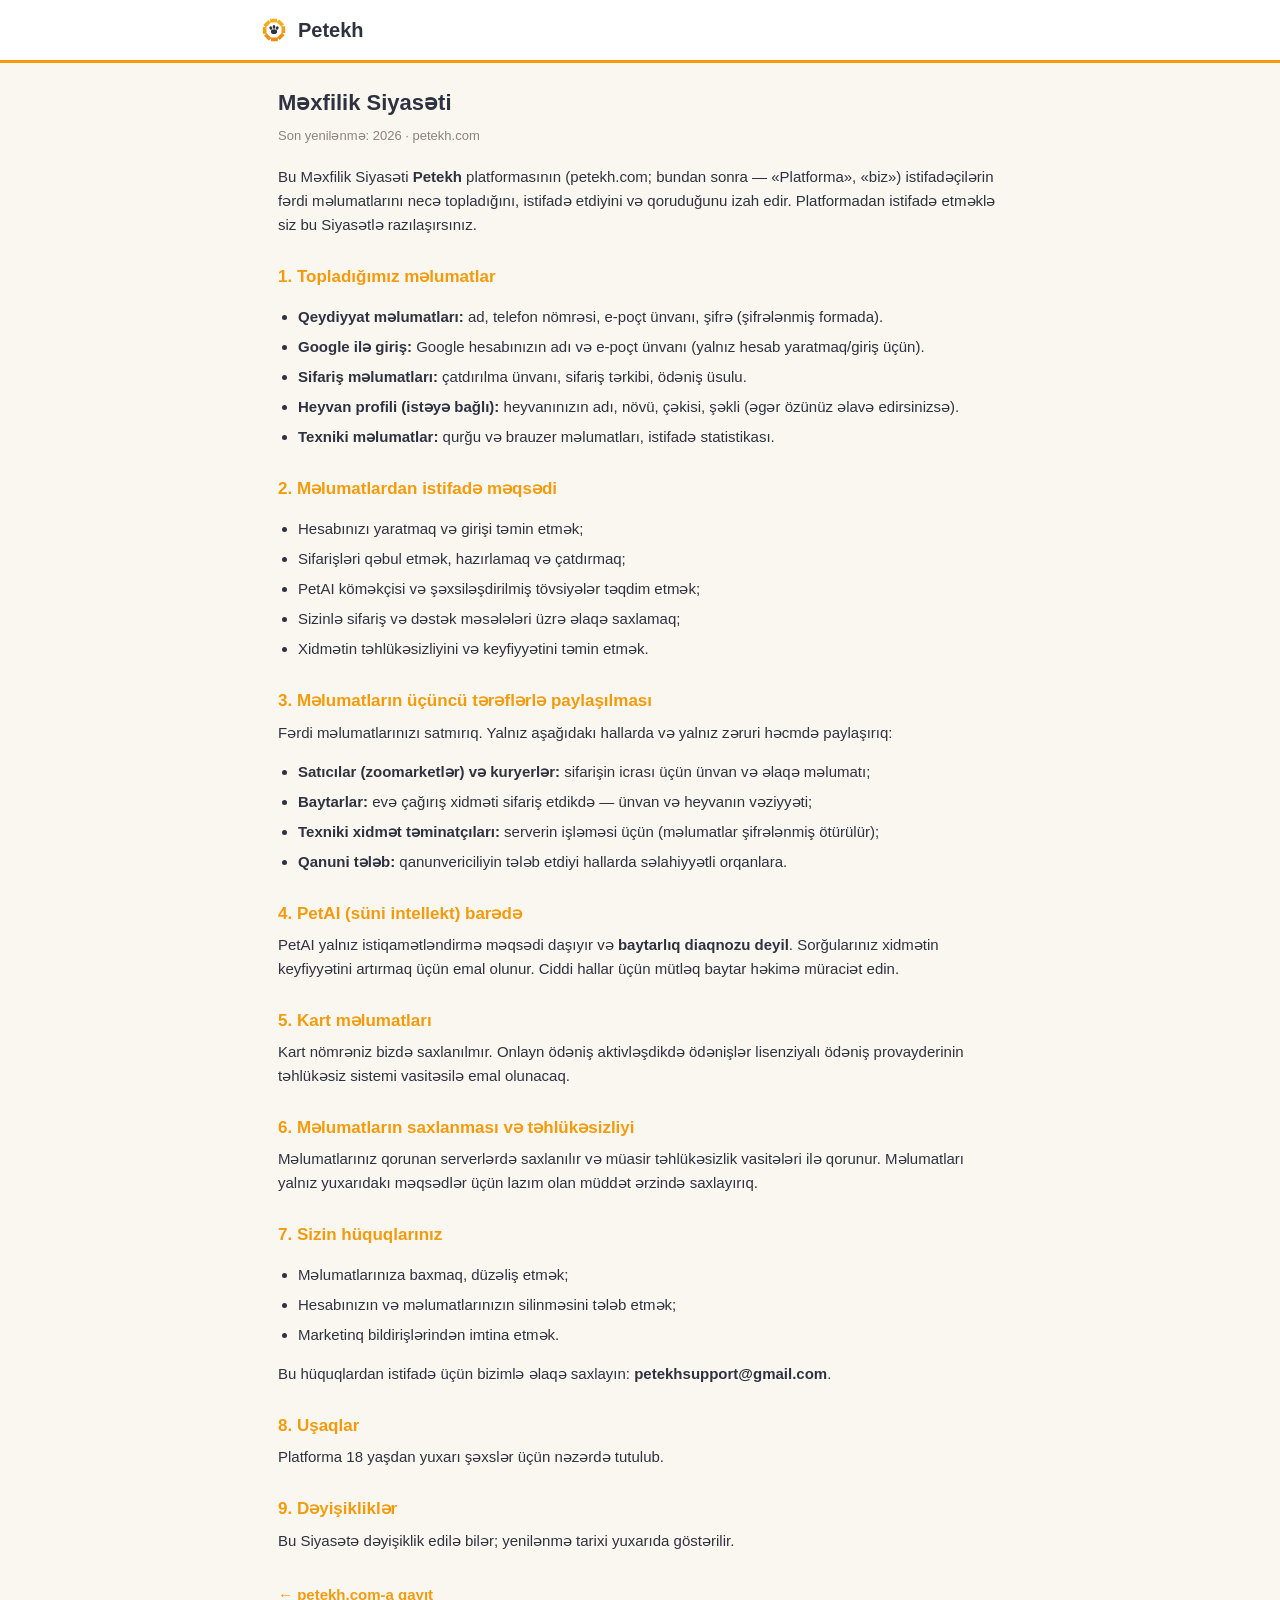
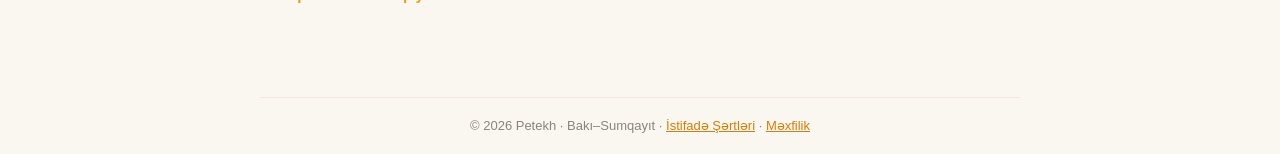
<file: mexfilik.html>
<!doctype html>
<html lang="az"><head>
<meta charset="UTF-8">
<meta name="viewport" content="width=device-width, initial-scale=1">
<title>Məxfilik Siyasəti — Petekh</title>
<link rel="stylesheet" href="legal-style.css">
</head><body>
<div class="top"><div class="brand">
  <svg width="28" height="28" viewBox="0 0 100 100"><defs><linearGradient id="g" x1="0" y1="0" x2="0" y2="1"><stop offset="0" stop-color="#F7B21B"/><stop offset="1" stop-color="#F08A12"/></linearGradient></defs><path d="M83.3 63.8 63.8 83.3 36.2 83.3 16.7 63.8 16.7 36.2 36.2 16.7 63.8 16.7 83.3 36.2Z" fill="none" stroke="url(#g)" stroke-width="13" stroke-dasharray="24.5 3.1"/><ellipse cx="50" cy="56" rx="11" ry="8.5" fill="#2E3240"/><ellipse cx="38.5" cy="43" rx="4.8" ry="6.4" fill="#2E3240" transform="rotate(-22 38.5 43)"/><ellipse cx="50" cy="39" rx="4.8" ry="6.6" fill="#2E3240"/><ellipse cx="61.5" cy="43" rx="4.8" ry="6.4" fill="#2E3240" transform="rotate(22 61.5 43)"/></svg>
  <span>Petekh</span>
</div></div>

<div class="wrap">
<h1>Məxfilik Siyasəti</h1>
<p class="upd">Son yenilənmə: 2026 · petekh.com</p>

<p>Bu Məxfilik Siyasəti <b>Petekh</b> platformasının (petekh.com; bundan sonra — «Platforma», «biz») istifadəçilərin fərdi məlumatlarını necə topladığını, istifadə etdiyini və qoruduğunu izah edir. Platformadan istifadə etməklə siz bu Siyasətlə razılaşırsınız.</p>

<h2>1. Topladığımız məlumatlar</h2>
<ul>
  <li><b>Qeydiyyat məlumatları:</b> ad, telefon nömrəsi, e-poçt ünvanı, şifrə (şifrələnmiş formada).</li>
  <li><b>Google ilə giriş:</b> Google hesabınızın adı və e-poçt ünvanı (yalnız hesab yaratmaq/giriş üçün).</li>
  <li><b>Sifariş məlumatları:</b> çatdırılma ünvanı, sifariş tərkibi, ödəniş üsulu.</li>
  <li><b>Heyvan profili (istəyə bağlı):</b> heyvanınızın adı, növü, çəkisi, şəkli (əgər özünüz əlavə edirsinizsə).</li>
  <li><b>Texniki məlumatlar:</b> qurğu və brauzer məlumatları, istifadə statistikası.</li>
</ul>

<h2>2. Məlumatlardan istifadə məqsədi</h2>
<ul>
  <li>Hesabınızı yaratmaq və girişi təmin etmək;</li>
  <li>Sifarişləri qəbul etmək, hazırlamaq və çatdırmaq;</li>
  <li>PetAI köməkçisi və şəxsiləşdirilmiş tövsiyələr təqdim etmək;</li>
  <li>Sizinlə sifariş və dəstək məsələləri üzrə əlaqə saxlamaq;</li>
  <li>Xidmətin təhlükəsizliyini və keyfiyyətini təmin etmək.</li>
</ul>

<h2>3. Məlumatların üçüncü tərəflərlə paylaşılması</h2>
<p>Fərdi məlumatlarınızı satmırıq. Yalnız aşağıdakı hallarda və yalnız zəruri həcmdə paylaşırıq:</p>
<ul>
  <li><b>Satıcılar (zoomarketlər) və kuryerlər:</b> sifarişin icrası üçün ünvan və əlaqə məlumatı;</li>
  <li><b>Baytarlar:</b> evə çağırış xidməti sifariş etdikdə — ünvan və heyvanın vəziyyəti;</li>
  <li><b>Texniki xidmət təminatçıları:</b> serverin işləməsi üçün (məlumatlar şifrələnmiş ötürülür);</li>
  <li><b>Qanuni tələb:</b> qanunvericiliyin tələb etdiyi hallarda səlahiyyətli orqanlara.</li>
</ul>

<h2>4. PetAI (süni intellekt) barədə</h2>
<p>PetAI yalnız istiqamətləndirmə məqsədi daşıyır və <b>baytarlıq diaqnozu deyil</b>. Sorğularınız xidmətin keyfiyyətini artırmaq üçün emal olunur. Ciddi hallar üçün mütləq baytar həkimə müraciət edin.</p>

<h2>5. Kart məlumatları</h2>
<p>Kart nömrəniz bizdə saxlanılmır. Onlayn ödəniş aktivləşdikdə ödənişlər lisenziyalı ödəniş provayderinin təhlükəsiz sistemi vasitəsilə emal olunacaq.</p>

<h2>6. Məlumatların saxlanması və təhlükəsizliyi</h2>
<p>Məlumatlarınız qorunan serverlərdə saxlanılır və müasir təhlükəsizlik vasitələri ilə qorunur. Məlumatları yalnız yuxarıdakı məqsədlər üçün lazım olan müddət ərzində saxlayırıq.</p>

<h2>7. Sizin hüquqlarınız</h2>
<ul>
  <li>Məlumatlarınıza baxmaq, düzəliş etmək;</li>
  <li>Hesabınızın və məlumatlarınızın silinməsini tələb etmək;</li>
  <li>Marketinq bildirişlərindən imtina etmək.</li>
</ul>
<p>Bu hüquqlardan istifadə üçün bizimlə əlaqə saxlayın: <b>petekhsupport@gmail.com</b>.</p>

<h2>8. Uşaqlar</h2>
<p>Platforma 18 yaşdan yuxarı şəxslər üçün nəzərdə tutulub.</p>

<h2>9. Dəyişikliklər</h2>
<p>Bu Siyasətə dəyişiklik edilə bilər; yenilənmə tarixi yuxarıda göstərilir.</p>

<a class="back" href="/">← petekh.com-a qayıt</a>
</div>
<footer>© 2026 Petekh · Bakı–Sumqayıt · <a href="/sertler.html">İstifadə Şərtləri</a> · <a href="/mexfilik.html">Məxfilik</a></footer>
</body></html>
</file>
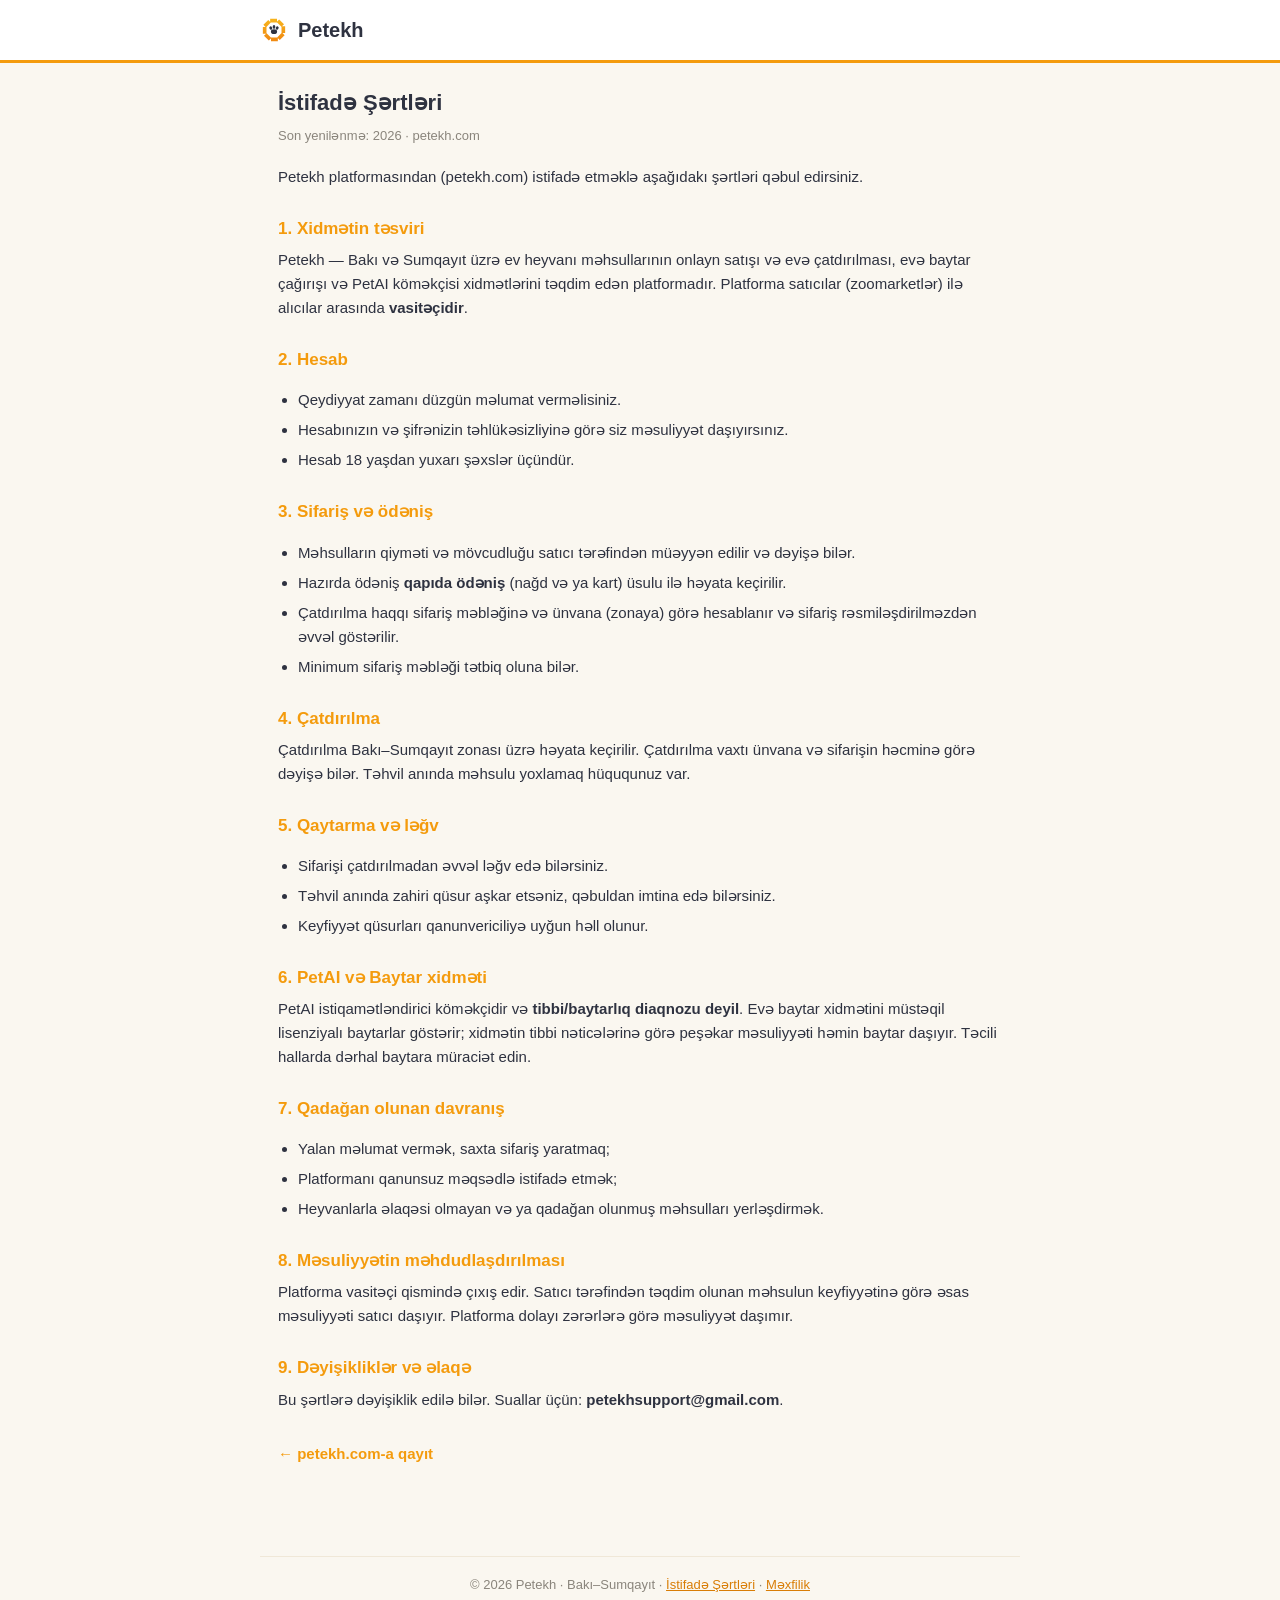
<file: sertler.html>
<!doctype html>
<html lang="az"><head>
<meta charset="UTF-8">
<meta name="viewport" content="width=device-width, initial-scale=1">
<title>İstifadə Şərtləri — Petekh</title>
<link rel="stylesheet" href="legal-style.css">
</head><body>
<div class="top"><div class="brand">
  <svg width="28" height="28" viewBox="0 0 100 100"><defs><linearGradient id="g" x1="0" y1="0" x2="0" y2="1"><stop offset="0" stop-color="#F7B21B"/><stop offset="1" stop-color="#F08A12"/></linearGradient></defs><path d="M83.3 63.8 63.8 83.3 36.2 83.3 16.7 63.8 16.7 36.2 36.2 16.7 63.8 16.7 83.3 36.2Z" fill="none" stroke="url(#g)" stroke-width="13" stroke-dasharray="24.5 3.1"/><ellipse cx="50" cy="56" rx="11" ry="8.5" fill="#2E3240"/><ellipse cx="38.5" cy="43" rx="4.8" ry="6.4" fill="#2E3240" transform="rotate(-22 38.5 43)"/><ellipse cx="50" cy="39" rx="4.8" ry="6.6" fill="#2E3240"/><ellipse cx="61.5" cy="43" rx="4.8" ry="6.4" fill="#2E3240" transform="rotate(22 61.5 43)"/></svg>
  <span>Petekh</span>
</div></div>

<div class="wrap">
<h1>İstifadə Şərtləri</h1>
<p class="upd">Son yenilənmə: 2026 · petekh.com</p>

<p>Petekh platformasından (petekh.com) istifadə etməklə aşağıdakı şərtləri qəbul edirsiniz.</p>

<h2>1. Xidmətin təsviri</h2>
<p>Petekh — Bakı və Sumqayıt üzrə ev heyvanı məhsullarının onlayn satışı və evə çatdırılması, evə baytar çağırışı və PetAI köməkçisi xidmətlərini təqdim edən platformadır. Platforma satıcılar (zoomarketlər) ilə alıcılar arasında <b>vasitəçidir</b>.</p>

<h2>2. Hesab</h2>
<ul>
  <li>Qeydiyyat zamanı düzgün məlumat verməlisiniz.</li>
  <li>Hesabınızın və şifrənizin təhlükəsizliyinə görə siz məsuliyyət daşıyırsınız.</li>
  <li>Hesab 18 yaşdan yuxarı şəxslər üçündür.</li>
</ul>

<h2>3. Sifariş və ödəniş</h2>
<ul>
  <li>Məhsulların qiyməti və mövcudluğu satıcı tərəfindən müəyyən edilir və dəyişə bilər.</li>
  <li>Hazırda ödəniş <b>qapıda ödəniş</b> (nağd və ya kart) üsulu ilə həyata keçirilir.</li>
  <li>Çatdırılma haqqı sifariş məbləğinə və ünvana (zonaya) görə hesablanır və sifariş rəsmiləşdirilməzdən əvvəl göstərilir.</li>
  <li>Minimum sifariş məbləği tətbiq oluna bilər.</li>
</ul>

<h2>4. Çatdırılma</h2>
<p>Çatdırılma Bakı–Sumqayıt zonası üzrə həyata keçirilir. Çatdırılma vaxtı ünvana və sifarişin həcminə görə dəyişə bilər. Təhvil anında məhsulu yoxlamaq hüququnuz var.</p>

<h2>5. Qaytarma və ləğv</h2>
<ul>
  <li>Sifarişi çatdırılmadan əvvəl ləğv edə bilərsiniz.</li>
  <li>Təhvil anında zahiri qüsur aşkar etsəniz, qəbuldan imtina edə bilərsiniz.</li>
  <li>Keyfiyyət qüsurları qanunvericiliyə uyğun həll olunur.</li>
</ul>

<h2>6. PetAI və Baytar xidməti</h2>
<p>PetAI istiqamətləndirici köməkçidir və <b>tibbi/baytarlıq diaqnozu deyil</b>. Evə baytar xidmətini müstəqil lisenziyalı baytarlar göstərir; xidmətin tibbi nəticələrinə görə peşəkar məsuliyyəti həmin baytar daşıyır. Təcili hallarda dərhal baytara müraciət edin.</p>

<h2>7. Qadağan olunan davranış</h2>
<ul>
  <li>Yalan məlumat vermək, saxta sifariş yaratmaq;</li>
  <li>Platformanı qanunsuz məqsədlə istifadə etmək;</li>
  <li>Heyvanlarla əlaqəsi olmayan və ya qadağan olunmuş məhsulları yerləşdirmək.</li>
</ul>

<h2>8. Məsuliyyətin məhdudlaşdırılması</h2>
<p>Platforma vasitəçi qismində çıxış edir. Satıcı tərəfindən təqdim olunan məhsulun keyfiyyətinə görə əsas məsuliyyəti satıcı daşıyır. Platforma dolayı zərərlərə görə məsuliyyət daşımır.</p>

<h2>9. Dəyişikliklər və əlaqə</h2>
<p>Bu şərtlərə dəyişiklik edilə bilər. Suallar üçün: <b>petekhsupport@gmail.com</b>.</p>

<a class="back" href="/">← petekh.com-a qayıt</a>
</div>
<footer>© 2026 Petekh · Bakı–Sumqayıt · <a href="/sertler.html">İstifadə Şərtləri</a> · <a href="/mexfilik.html">Məxfilik</a></footer>
</body></html>
</file>
<file: legal-style.css>
/* Petekh hüquqi səhifələr üçün ortaq stil */
:root{--brand:#F49B0D;--ink:#2E3240;--muted:#8a857c;--bg:#faf7f0;--line:#f0e8d8}
*{box-sizing:border-box}
body{margin:0;background:var(--bg);color:var(--ink);
  font-family:"Segoe UI",Roboto,Tahoma,sans-serif;line-height:1.6;font-size:15px}
.wrap{max-width:760px;margin:0 auto;padding:0 18px 60px}
.top{background:#fff;border-bottom:3px solid var(--brand);padding:14px 18px;margin-bottom:22px}
.top .brand{max-width:760px;margin:0 auto;display:flex;align-items:center;gap:10px;
  font-family:'Poppins','Segoe UI',sans-serif;font-weight:600;font-size:20px}
.top .brand svg{display:block}
a{color:var(--brand-d,#D97D06)}
h1{font-size:22px;margin:6px 0 2px}
.upd{color:var(--muted);font-size:13px;margin-bottom:18px}
h2{font-size:17px;margin:26px 0 6px;color:var(--brand)}
p,li{margin:6px 0}
ul{padding-left:20px}
.card{background:#fff;border:1px solid var(--line);border-radius:14px;padding:16px 18px;margin:14px 0}
.back{display:inline-block;margin:24px 0 0;color:var(--brand);text-decoration:none;font-weight:600}
.muted{color:var(--muted);font-size:13px}
footer{max-width:760px;margin:30px auto 0;padding:18px;border-top:1px solid var(--line);
  color:var(--muted);font-size:13px;text-align:center}
</file>
